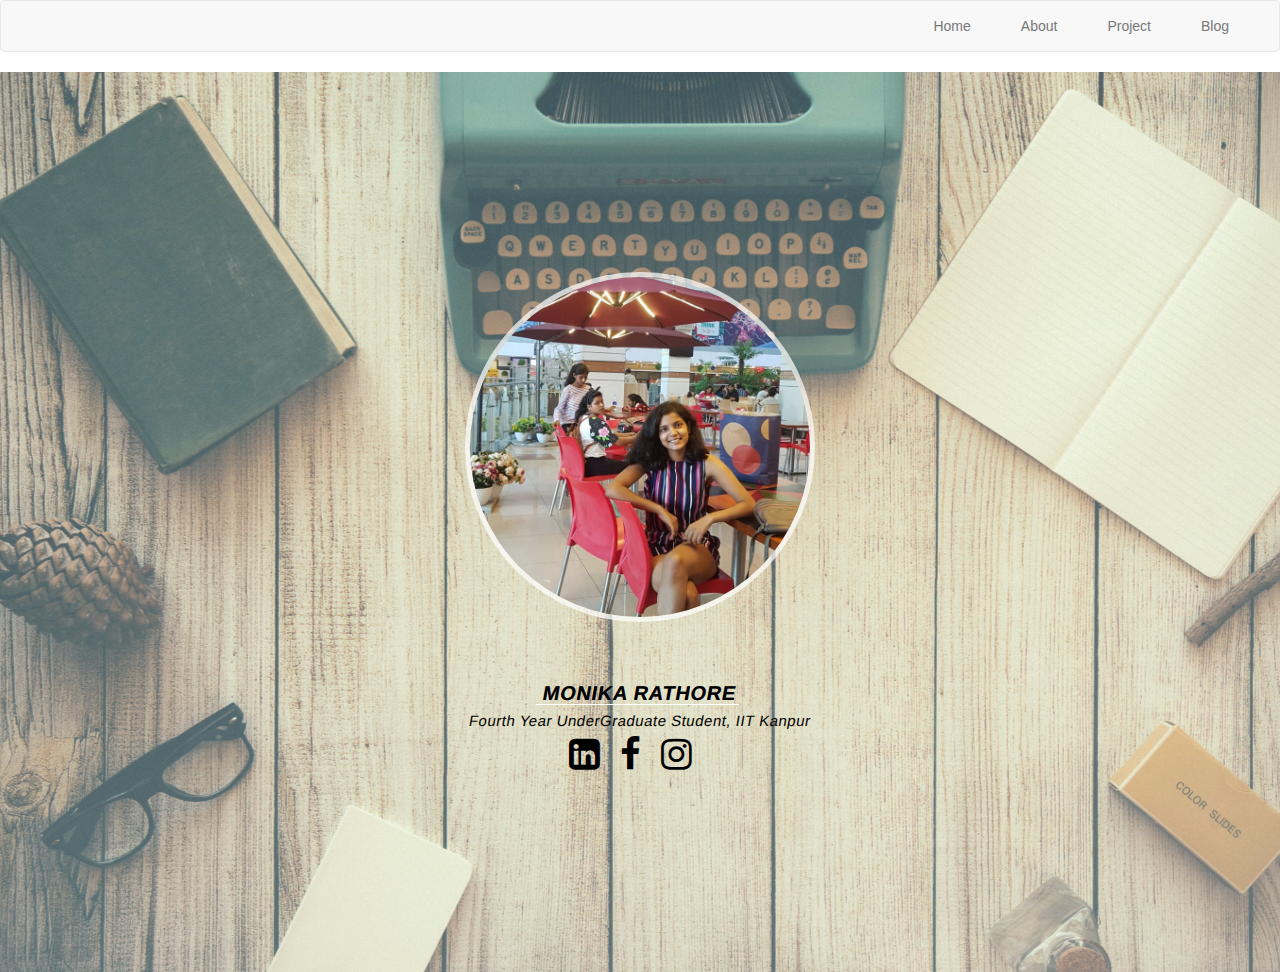
<file: portfolio/src/main/webapp/index.html>
<!DOCTYPE html>
<html>
  <head>
    <meta charset="UTF-8">
    
    <!-- Latest compiled and minified CSS -->  
    
    <link rel="stylesheet" type="text/css" href="https://maxcdn.bootstrapcdn.com/bootstrap/3.3.5/css/bootstrap.min.css">
    <link rel="stylesheet" href="https://cdnjs.cloudflare.com/ajax/libs/font-awesome/4.7.0/css/font-awesome.min.css">
    <title>Monika's Portfolio</title>
    <link rel="stylesheet" href="style.css">
    <script src="script.js"></script>
  </head>
  <body>
     
    
       <!--Navigation bar-->
       <div class="navbar navbar-default">
	    	<div class="container-fluid">
	    		
	    		<div class="collapse navbar-collapse" id="collapibleMenu">
	    			<ul class="nav navbar-nav navbar-right">
				        <li><a href="#">Home</a></li>
				        <li><a href="about.html">About</a></li>
				        <li><a href="project.html">Project</a></li>
				        <li><a href="blog.html">Blog</a></li>
				    </ul>
				   
	    		</div>
	    	</div>
	    </div>
     
     <section class = "section-1">
         

     
      
     <img class="circular--square" src="images/self.jpeg" alt="My view">
     <br></br>
      <h1 class = "section11">Monika Rathore</h1>
      <h2 class = "college">Fourth Year UnderGraduate Student, IIT Kanpur</h2>
      
     
      <div id="my_centered_buttons">
        <a href="https://www.linkedin.com/in/monikaiitk/" class="fa fa-linkedin-square" style="font-size:36px "></a>
        <a href = "https://www.facebook.com/monika.rathore.923171/" class="fa fa-facebook" style="font-size:36px "></a>
        <a href = "https://www.instagram.com/_exit_to_enter_/" class="fa fa-instagram" style="font-size:36px "></a>
      </div>
      
    
   
      </section>
    
      

     <script src="https://code.jquery.com/jquery-2.1.4.js"></script>

    <!-- Bootstrap Js CDN -->

    <script src="https://maxcdn.bootstrapcdn.com/bootstrap/3.3.5/js/bootstrap.min.js"></script>

    
	
      
    
  </body>
</html>
</file>
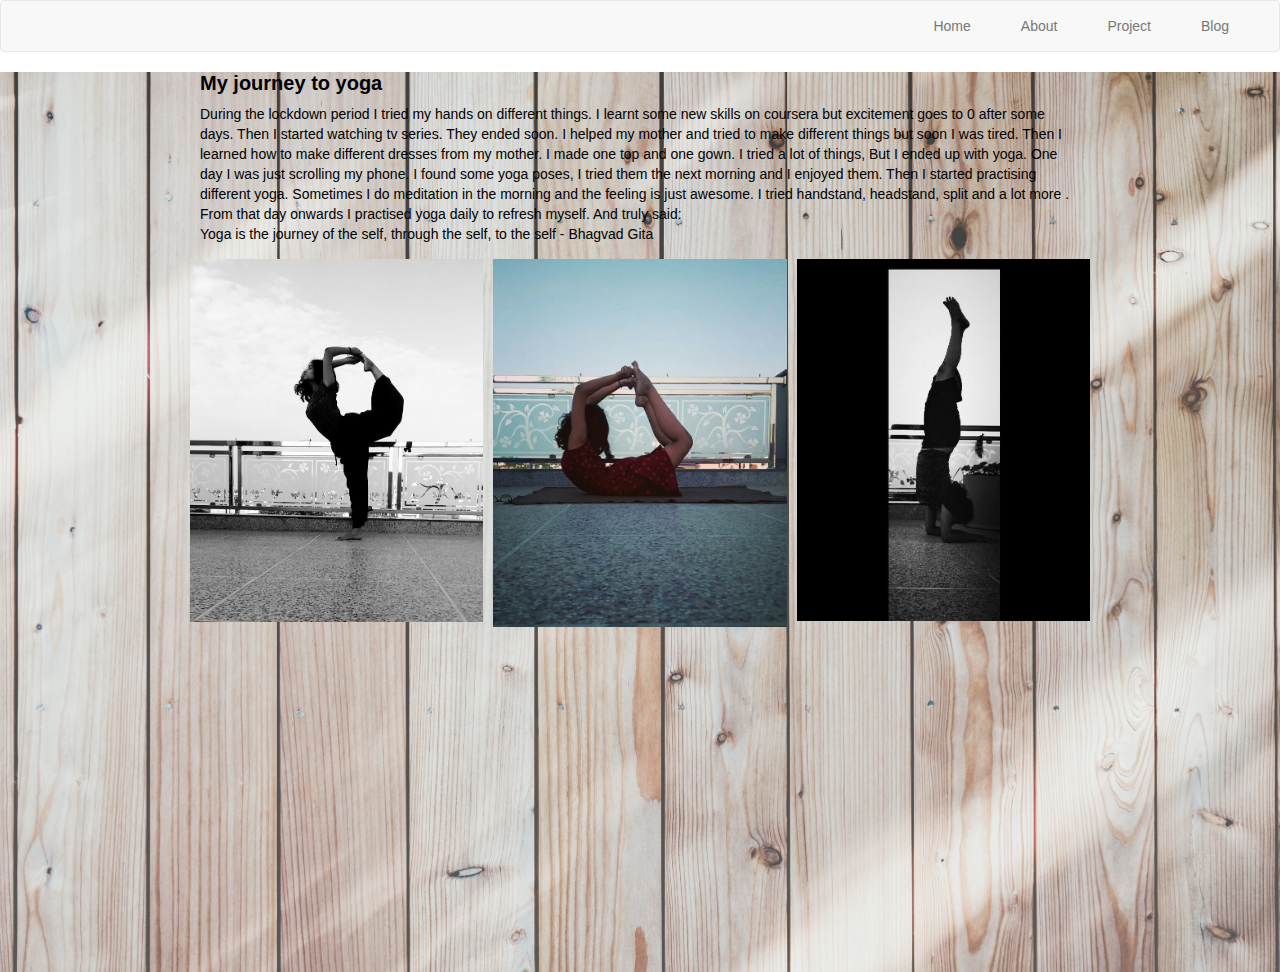
<file: portfolio/src/main/webapp/blog.html>
<html>
  <head>
    <meta charset="UTF-8">
    <title>Blog</title>
    <link rel="stylesheet" href="style.css">
    <link rel="stylesheet" type="text/css" href="https://maxcdn.bootstrapcdn.com/bootstrap/3.3.5/css/bootstrap.min.css">
    <script src="script.js"></script>
  </head>
  <body>
    <div id="content">
       <div class="navbar navbar-default">
	    	<div class="container-fluid">
	    		
	    		<div class="collapse navbar-collapse" id="collapibleMenu">
	    			<ul class="nav navbar-nav navbar-right">
				        <li><a href="index.html">Home</a></li>
				        <li><a href="about.html">About</a></li>
				        <li><a href="project.html">Project</a></li>
				        <li><a href="#">Blog</a></li>
				    </ul>
				   
	    		</div>
	    	</div>
	    </div>
        
          <section class = "yoga1">
          <h2 class="ab">My journey to yoga</h2>
          
          <p class="abp">During the lockdown period I tried my hands on different things. I learnt some new skills on coursera but excitement goes to 0 after some days. 
              Then I started watching tv series. They ended soon. I helped my mother and tried to make different things but soon I was tired. Then I learned how to make different dresses from my mother. I made one top and one gown. I tried a lot of things, But I ended up with yoga. One day I was just scrolling my phone. 
              I found some yoga poses, I tried them the next morning and I enjoyed them. Then I started practising different yoga. 
              Sometimes I do meditation in the morning and the feeling is just awesome. I tried handstand, headstand, split and a lot more .
               From that day onwards I practised yoga daily to refresh myself. And truly said:
              <br>Yoga is the journey of the self, through the self, to the self - Bhagvad Gita</br>
              </p>
              
              
        
              
              
               <div class = "abp">
                    <div class="row">
                        <div class="column">
                            <img  src="images/yo2.jpeg" alt="Yoga1" style="width:100%">
                
                        </div>
                        <div class="column">
                             <img  src="images/yof.jpeg" alt="yoga" style="width:100%">
                        </div>
                        <div class="column">
                            <img  src="images/yoo.jpeg" alt="yoga" style="width:100%">
                     
                        </div>
                    </div>

                 </div>
        
        
            
       
    
      
        
      
        </div>
        </section>
        <script src="https://code.jquery.com/jquery-2.1.4.js"></script>

        <!-- Bootstrap Js CDN -->

        <script src="https://maxcdn.bootstrapcdn.com/bootstrap/3.3.5/js/bootstrap.min.js"></script>

    </body>
</html>
</file>
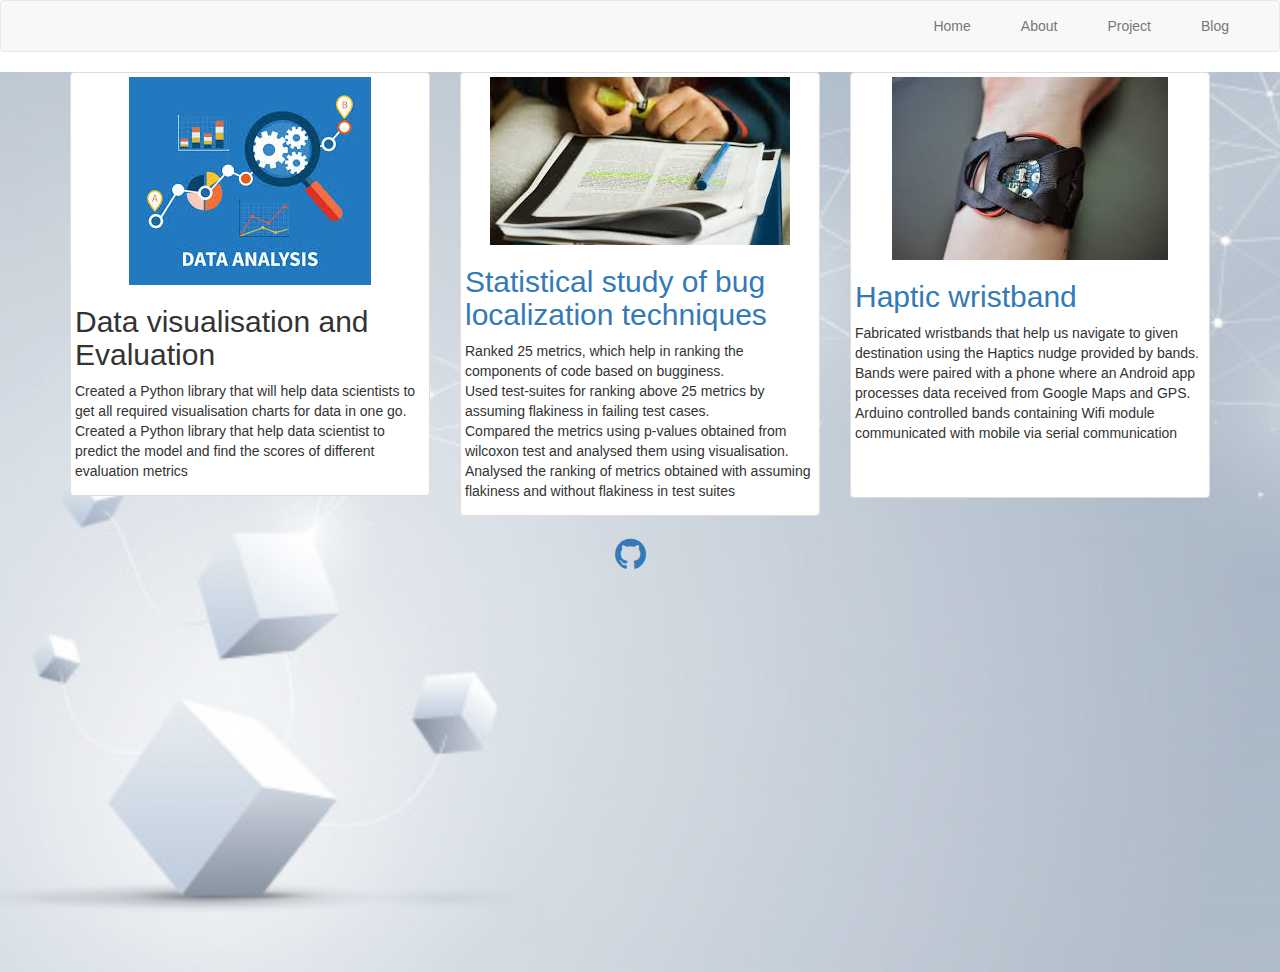
<file: portfolio/src/main/webapp/project.html>
<html>
  <head>
    <meta charset="UTF-8">
    <link rel="stylesheet" href="https://cdnjs.cloudflare.com/ajax/libs/font-awesome/4.7.0/css/font-awesome.min.css">
    <title>Project</title>
    <link rel="stylesheet" href="style.css">
    <script src="script.js"></script>
    <link rel="stylesheet" type="text/css" href="https://maxcdn.bootstrapcdn.com/bootstrap/3.3.5/css/bootstrap.min.css">
  </head>
  <body>
    <div class="navbar navbar-default">
	    	<div class="container-fluid">
	    		
	    		<div class="collapse navbar-collapse" id="collapibleMenu">
	    			<ul class="nav navbar-nav navbar-right">
				        <li><a href="index.html">Home</a></li>
				        <li><a href="about.html">About</a></li>
				        <li><a href="#">Project</a></li>
				        <li><a href="blog.html">Blog</a></li>
				    </ul>
				   
	    		</div>
	    	</div>
	    </div>
    <section class = "project1">
    <div class="container">

   <!-- Add row for photos-->
    <div class="row">

        <div class="col-lg-4">

            <div class="thumbnail">
                <img src="images/Adata.jpg"> 
                <h2>Data visualisation and Evaluation</h2>
                     <p> Created a Python library that will help data scientists to get all required visualisation charts for data in one go. 
                     <br>Created a Python library that help data scientist to predict the model and find the scores of different evaluation metrics</br></p>



            </div>

        </div>

        <div class="col-lg-4">

            <div class="thumbnail">

                <img src="images/static.jpg">
                <div class = "h2">
                <a href="https://github.com/monika400/bug-localization-technique">Statistical study of bug localization techniques</a>
                </div>
                
                    <p>Ranked 25 metrics, which help in ranking the components of code based on bugginess.<br> 
                    Used test-suites for ranking above 25 metrics by assuming flakiness in failing test cases.</br> Compared the  metrics using p-values obtained from wilcoxon test and analysed them using visualisation.
                    <br>Analysed the ranking of metrics obtained with assuming flakiness and without flakiness in test suites</br></p>
            </div>

        </div>

        <div class="col-lg-4">

            <div class="thumbnail">

                <img src="images/haptic.jpg">
                <div class = "h2">
                <a href="https://github.com/monika400/Haptics">Haptic wristband</a>
                </div>
                    <p >Fabricated wristbands that help us navigate to given destination using the Haptics nudge provided by bands.<br>
                    Bands were paired with a phone where an Android app processes data received from Google Maps and GPS. Arduino controlled bands containing Wifi module communicated with mobile via serial communication</br></p>
                    <br></br>
            </div>
        </div>
    </div>
    <div id="my_centered_buttons">
        <a href="https://github.com/monika400/" class = "fa fa-github" style="font-size:36px "></a>
    </div>
    </section>
    <!-- jQuery CDN -->
    <script src="https://code.jquery.com/jquery-2.1.4.js"></script>

    <!-- Bootstrap Js CDN -->
    <script src="https://maxcdn.bootstrapcdn.com/bootstrap/3.3.5/js/bootstrap.min.js"></script>

  </body>
</html>
</file>
<file: portfolio/src/main/webapp/style.css>
*{
    margin: 0;
    padding: 0;
    outline: none;
    box-sizing: border-box;
    text-decoration: none;
    list-style-type: none;
    font-family: "Jost", sans-serif;
    font-weight: 400;
}

comment-element{
  display: block;
  background-color: white;
  border-inline-start-color: plum;
}
textarea{
    width: 100%;
    box-align: center;
}

input[type=submit]{
  
  border: none;
  color:black;
  font-size: 1.2rem;
  margin-bottom: 5px;
}
a {margin-right: 20px;
color: black;
}
.ab{
    font-size: 2rem;
    text-align: left;
    font-weight: 700;
    display: flex;
    margin-top: 2rem;
    margin-left: 200px;
    color:black;


}
.btn {
  margin-left:60px;
  border: none;
  outline: none;
  padding: 12px 16px;
  background-color: white;
  cursor: pointer;
}
 .abc{
     margin-left: 200px;
     margin-right: 200px;
     font-family: "Jost", sans-serif;
     font-size: 2rem;
     color: purple;
 }
 .abc1{
     margin-top: 200px;
     margin-left: 200px;
     margin-right: 200px;
     font-family: "Jost", sans-serif;
     font-size: 2rem;
     color: purple;
 }
 .head2{
     margin-top: 20px;
     margin-left: 200px;
     margin-right: 200px;
     font-size: 1rem;
     color:rosybrown;
     
 }
 .head2b{
     margin-top: 20px;
     margin-left: 200px;
     margin-right: 200px;
     font-size: 1.3rem;
     color:rosybrown;
     
 }
 .h2{
     font-size: 1.3rem;
     color:rosybrown;
 }
 .head3{
     margin-left: 200px;
     margin-right: 200px;
     font-size: 1rem;
     color:slategray;
     text-align: center;

 }
 
 .p1{
     font-size: .8rem;
     margin-left: 200px;
     margin-right: 200px;

 }
 .p1b{
     font-size: .9rem;
     margin-left: 200px;
     margin-right: 200px;

 }
 .git{
     align-content: center;
 }
/* Add a grey background color on mouse-over */
.btn:hover {
  background-color: #ddd;
}
.btn.active {
  background-color: #666;
   color: white;
}

.abp{
    text-align: left;
    margin-left: 200px;
    margin-right: 200px;
    color:black;
}
#content1{
    margin-left: 200px;
    margin-right: 200px;
    font-size: 1rem;
    
}
.section-1{
    width: 100%;
    height: 100vh;
    background: linear-gradient(rgba(255,255,255,0.2),rgba(255,255,255,0.3)), url(images/backi.jpg) center no-repeat;
    background-size: cover;
    display: flex;
    flex-direction: column;
    justify-content: center;
    align-items: center;
}
.about1{
    width: 100%;
    height: 100%;
    background: linear-gradient(rgba(255,255,255,0.2),rgba(255,255,255,0.3)), url(images/back.jpg) center no-repeat;
    background-size: cover;
    

}
.project1{
    width: 100%;
    height: 100%;
    background: linear-gradient(rgba(255,255,255,0.2),rgba(255,255,255,0.3)), url(images/techb.jpg) center no-repeat;
    background-size: cover;
    

}
.yoga1{
     width: 100%;
    height: 100%;
    background: linear-gradient(rgba(255,255,255,0.2),rgba(255,255,255,0.3)), url(images/yogab.jpg) center no-repeat;
    background-size: cover;

}

.section11 {
  font-size: 2rem;
  font-weight: 700;
  color:black;
  padding: 0 .5rem;
  margin-bottom: .05rem;
  text-transform: uppercase;
  letter-spacing: .07rem;
  border-bottom: .02rem solid #fff;
  text-shadow: .02rem .02rem .02rem #555;
  transform: skew(-10deg);
  }
  .team{
      text-align: left;
      width: 50%;
      height: 50vh;
  }
.circular--square {
  width: 25em;
  height: 25em;
  object-fit: cover;
  border-radius: 50%;
  background-color: rgba(255, 255, 255, 0.7);
  padding: .5rem;
  
}
.circular--square1 {
  width: 15em;
  height: 15em;
  object-fit: cover;
  border-radius: 50%;
  background-color: rgba(255, 255, 255, 0.7);
  padding: .5rem;
  opacity: .9;
}
.circular--square11 {
  width: 15em;
  height: 15em;
  object-fit: cover;
  border-radius: 50%;
  background-color: rgba(255, 255, 255, 0.7);
  padding: .5rem;
  opacity: .9;
  margin-left: 300px;
}
.college {
  font-size: 1.5rem;
  color:black;
  margin: .5rem 0;
  padding: .2rem 2rem;
  letter-spacing: .05rem;
  transform: skew(-10deg);
}
.center {
  display: flex;
  justify-content: center;
  align-items: center;
}


#my_centered_buttons { display: flex; justify-content: center; }

* {
  box-sizing: border-box;
}

.column {
  float: left;
  width: 33.33%;
  padding: 5px;
  -ms-flex: 50%; /* IE 10 */
  flex: 50%;
}
.row{
    margin-left: 200px;
    margin-right: 200px;
}

/* Clearfix (clear floats) */
.row::after {
  content: "";
  clear: both;
  display: table;
}

/* Responsive layout - makes the three columns stack on top of each other instead of next to each other */
@media screen and (max-width: 500px) {
  .column {
    width: 100%;
  }
}
 button {
        display: inline-block;
        background-color: #7b38d8;
        border-radius: 3px;
        border: 2px double #cccccc;
        color: #eeeeee;
        text-align: center;
        font-size: 10px;
        padding: 5px;
        width: 60px;
        transition: all 0.5s;
        cursor: pointer;
        margin: 5px;
      }
      button span {
        cursor: pointer;
        display: inline-block;
        position: relative;
        transition: 0.5s;
      }
      button span:after {
        content: '\00bb';
        position: absolute;
        opacity: 0;
        top: 0;
        right: -20px;
        transition: 0.5s;
      }
      button:hover {
        background-color: #f7c2f9;
      }
      button:hover span {
        padding-right: 15px;
      }
      button:hover span:after {
        opacity: 1;
        right: 0;
      }
</file>
